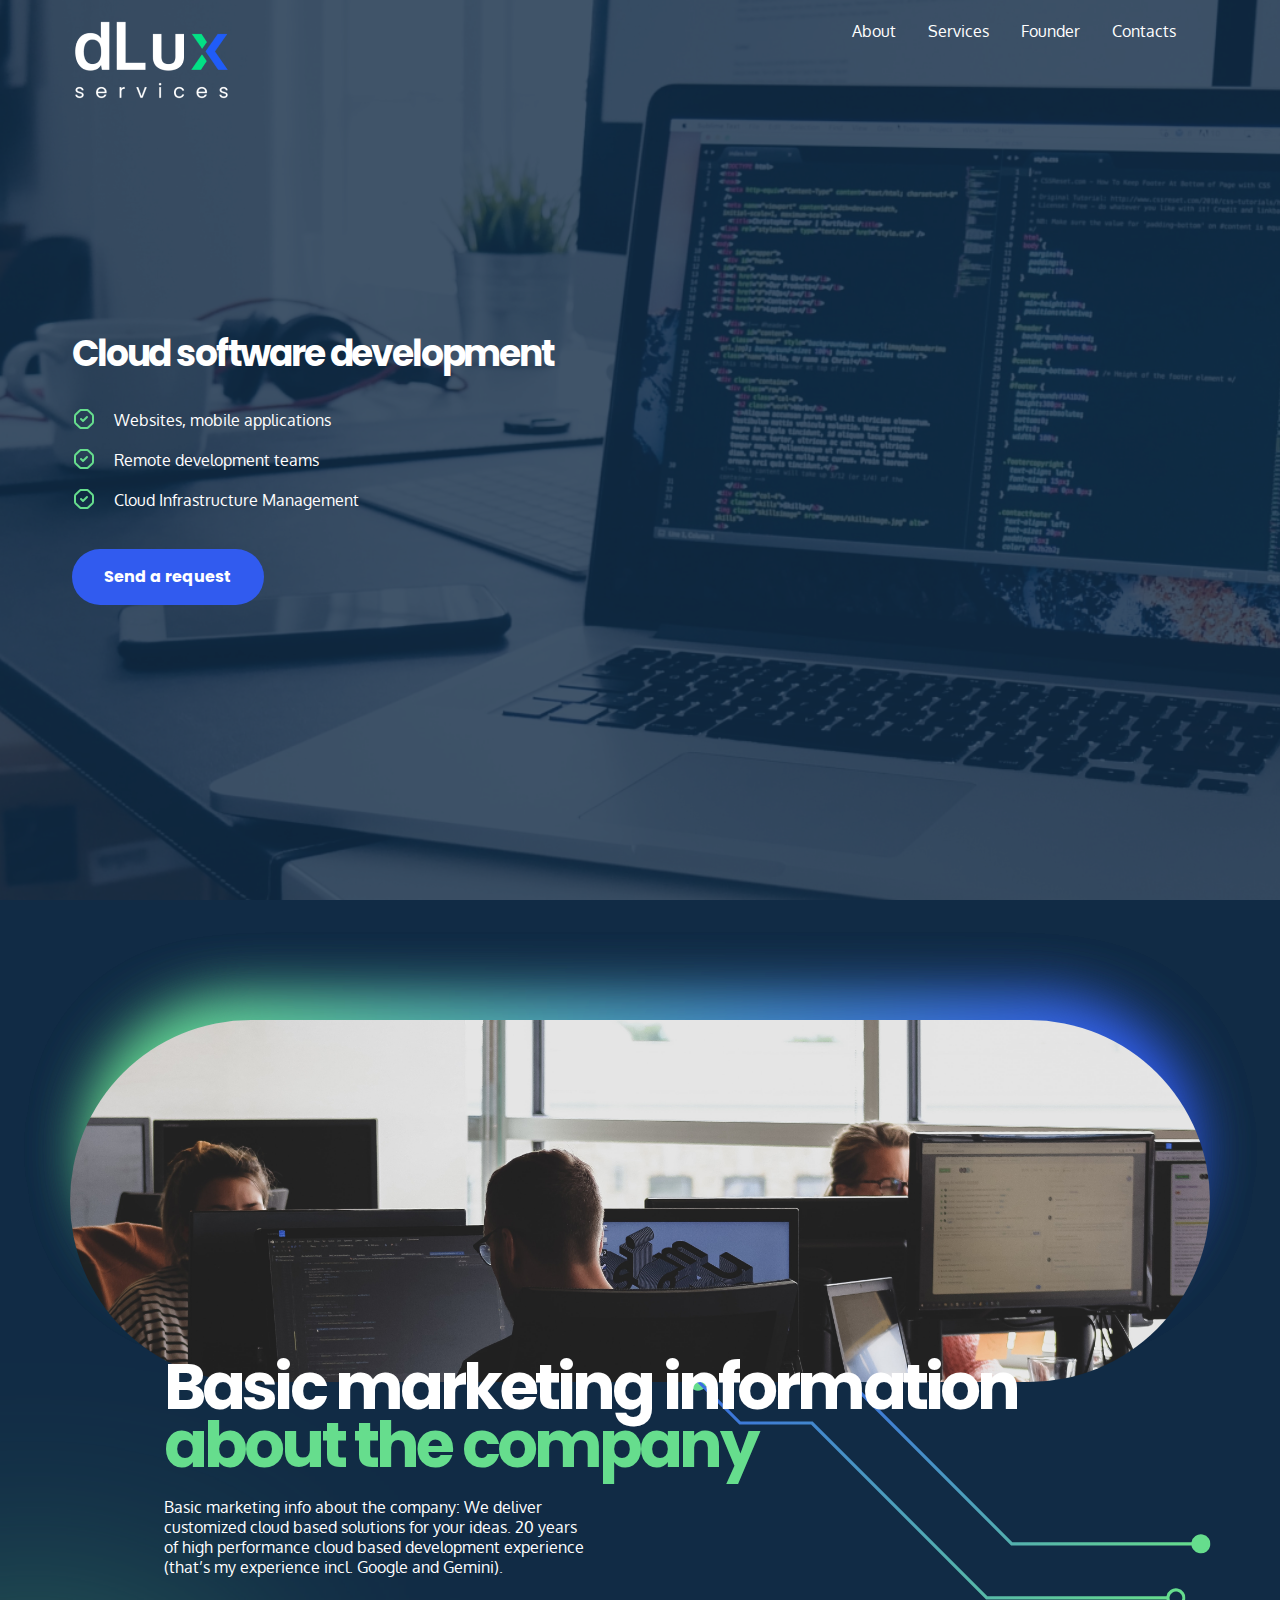
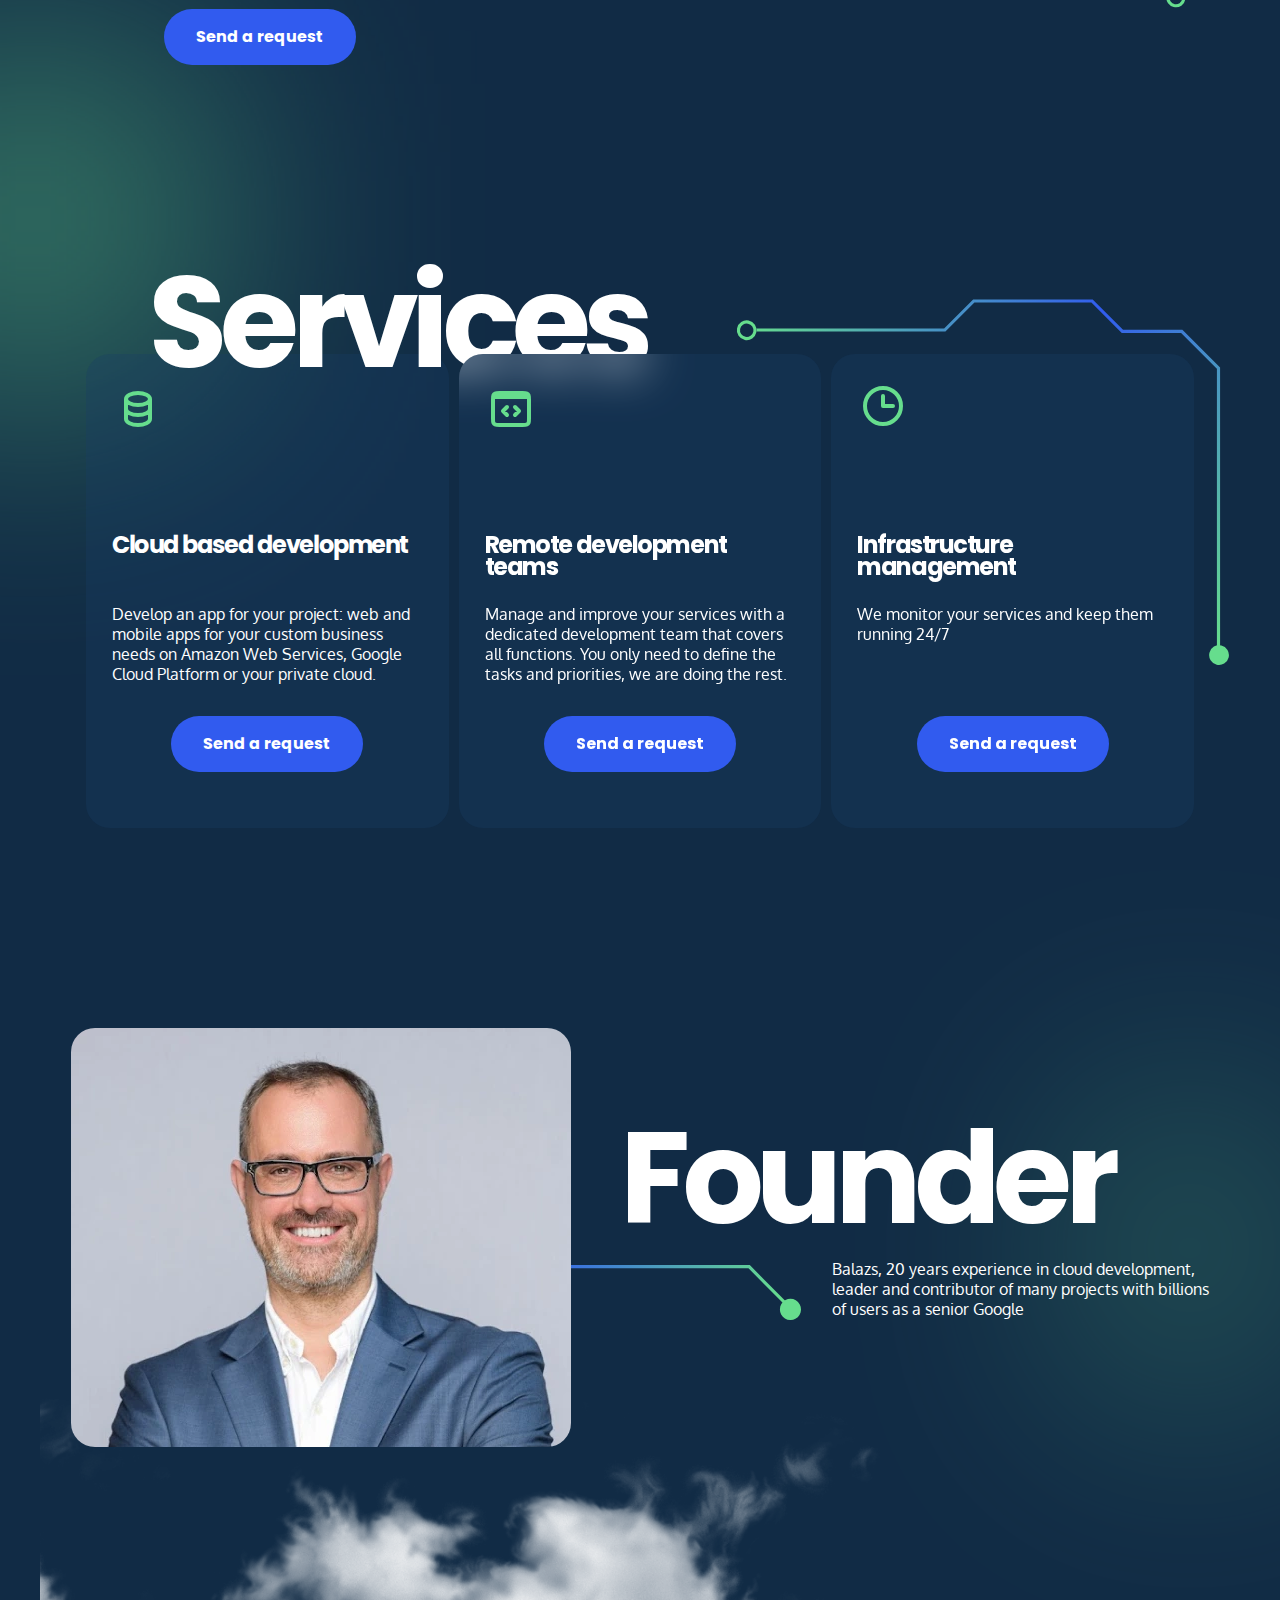
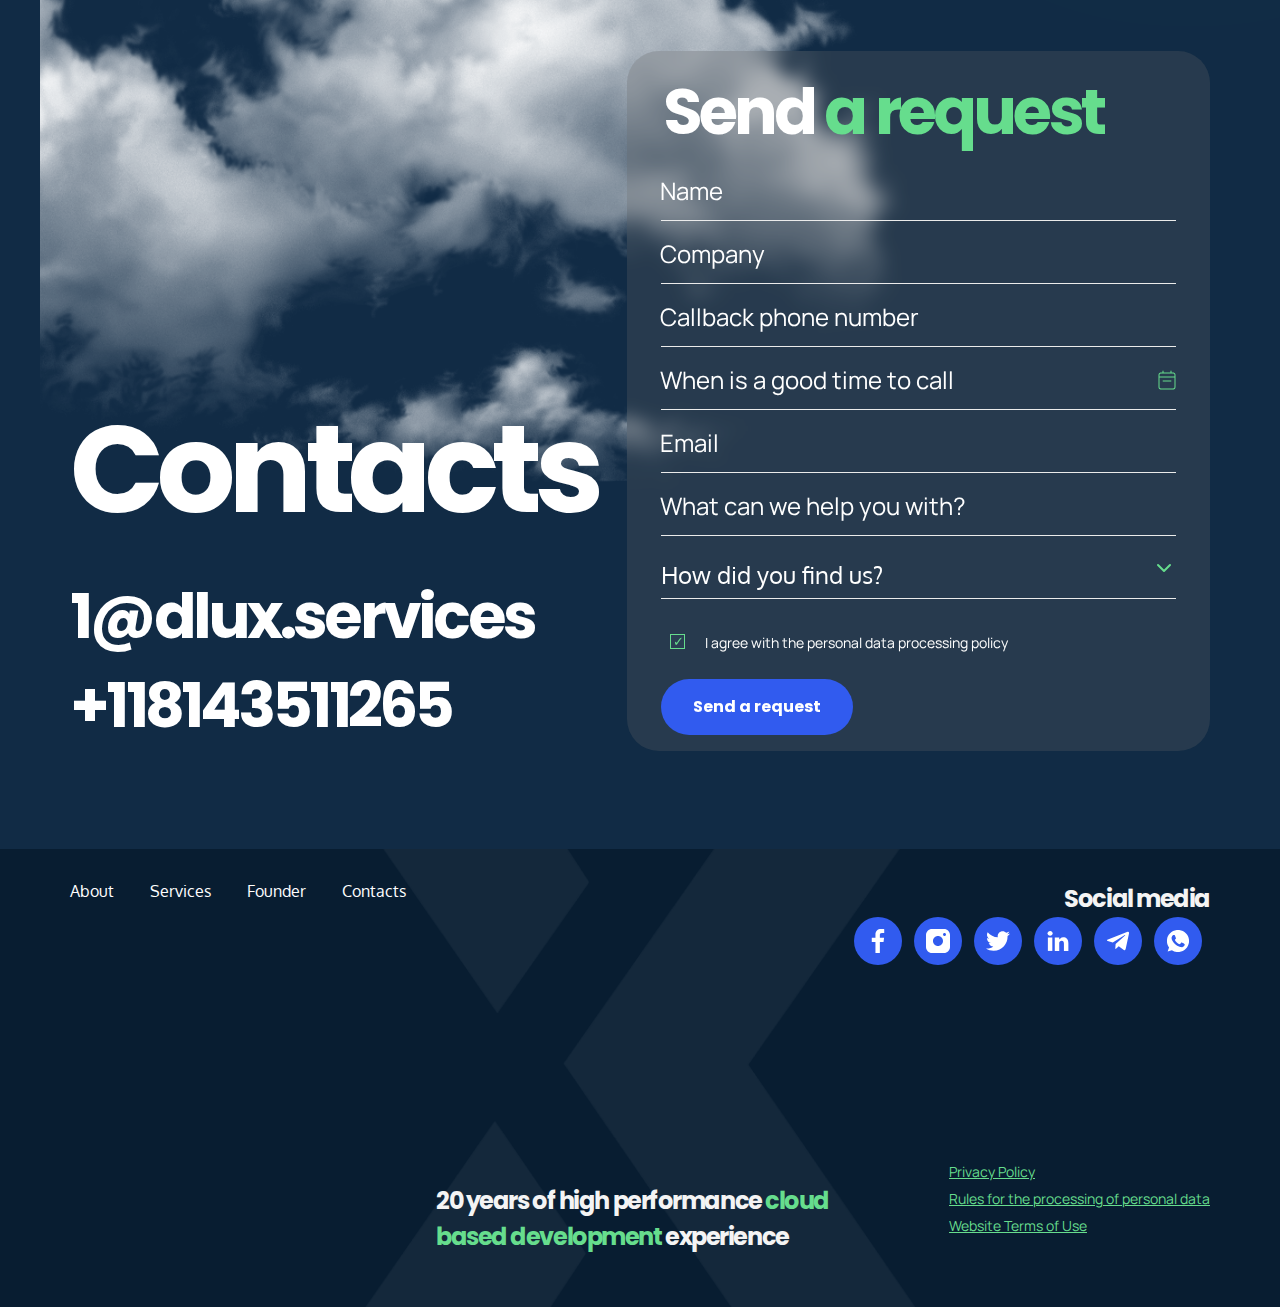
<file: index.html>
<!DOCTYPE HTML>
<html lang="en">
    <head>
        <meta charset="UTF-8">
        <meta name="viewport" content="width=device-width, initial-scale=1.0">
        <title>Dlux Home</title>
        <link rel="stylesheet" href="css/style.css">
        <link rel="icon" type="image/x-icon" href="favicon.ico"/>
        <!-- содержимое .header-top и footer совпадает (где применимо) на этой странице и на другой. 
            Я не оформяла это через сборку в PHP, так как из образца поняла, что это не требуется. 
            Но файл легко разбить.  -->
    </head>
    <body>
        <header id="main-header">
            <div class="wrapper header-wrapper">
                <section class="header-top">
                    <a class="logo-link" href="#about">
                        <picture>
                            <source media="(max-width: 899px)" 
                                srcset="img/logo_header_mobile1x.png 1x, img/logo_header_mobile2x.png 2x, img/logo_header_mobile1x.png 3x" 
                                width="114" height="75" 
                                />
                            <source media="(min-width: 900px)" 
                                srcset="img/logo_header_desktop1x.png 1x, img/logo_header_desktop2x.png 2x, img/logo_header_desktop3x.png 3x" 
                                width="159" height="104" 
                                />
                        
                            <img src="img/logo_header_desktop1x.png" 
                               alt="dLux Services" 
                                class="logo-img" 
                                />

                        </picture>
                    </a>
                        
                    <nav class="header-nav">
                        <a class="menu-logo-link mobile-only" id="toggle">
                            <img src="img/icon_menu.svg" alt="Menu" 
                                class="menu-logo-img mobile-only"
                                width="14" height="10" />
                            <!-- "icon_exit_menu.svg" replaces it through js --> 
                        </a>
                                        
                        <ul class="header-menu-list nobullet">
                                <li class="flyout-only menu-flyout-title accent-font">Menu</li>
                                <li class="menu-item"><a href="#about">About</a></li>
                                <li class="menu-item"><a href="#services">Services</a></li>
                                <li class="menu-item"><a href="#founder">Founder</a></li>
                                <li class="menu-item"><a href="#contacts">Contacts</a></li>
                                <li class="flyout-only menu-flyout-contact email accent-font"><a href="mailto:1@dlux.services">1@dlux.services</a></li>
                                <li class="flyout-only menu-flyout-contact phone accent-font"><a href="tel:+118143511265">+118143511265</a></li>
                        </ul>
                    </nav>
                </section>

                <section class="about">
                    <h1 class="title">Cloud software development</h1>
                    <ul class="nobullet">
                        <li>Websites, mobile applications</li>
                        <li>Remote development teams</li>
                        <li>Cloud Infrastructure Management</li>
                    </ul>
                    <a href="#request-form" class="request-button narrow">Send a request</a>

                </section>
            </div>
        </header>
        <main>
            <section class="marketing">
                <div class="wrapper">
                    <span class="marketing-image"></span>
                    <span class="decorative-line-marketing"></span>
                    <div class="marketing-text-container">
                        <h2 id="about">Basic marketing information <span class="accent-color">about the company</span></h2>
                        <p class="marketing-info">Basic marketing info about the company: We deliver customized cloud based solutions for your ideas. 20 years of high performance cloud based development experience (that’s my experience incl. Google and Gemini).</p>
                        <a href="#request-form" class="request-button narrow">Send a request</a>
                    </div>
                </div>
            </section>

            <section class="services">
                <div class="wrapper">
                    <h2 id="services">Services</h2>
                    <span class="decorative-line-services"></span>
                    <ul class="services-list nobullet">
                        <li>
                            <strong>Cloud based development</strong>
                            <p>Develop an app for your project: web and mobile apps for your custom business needs on Amazon Web Services, Google Cloud Platform or your private cloud.</p>
                            <a href="#request-form" class="request-button">Send a request</a>
                        </li>

                        <li>
                            <strong>Remote development teams</strong>
                            <p>Manage and improve your services with a dedicated development team that covers all functions. You only need to define the tasks and priorities, we are doing the rest.</p>
                            <a href="#request-form" class="request-button">Send a request</a>
                        </li>

                        <li>
                            <strong>Infrastructure management</strong>
                            <p>We monitor your services and keep them running 24/7</p>
                            <a href="#request-form" class="request-button">Send a request</a>
                        </li>
                    </ul>
                </div>    
            </section>



            <section class="founder">
                <div class="wrapper">
                    
                    <div class="green-blur"></div>
                    <h2 id="founder">Founder</h2>
                    <span class="decorative-line-founder"></span>
                    <p>Balazs, 20 years experience in cloud development, leader and contributor of many projects with billions of users as a senior Google</p>
                    <div class="clouds-wrapper">
                        <div class="clouds"></div>
                    </div>
                    <div class="img-wrapper">
                        <picture>
                            <source media="(max-width: 899px)" 
                                type="image/webp"
                                srcset="img/founder_mobile1x.webp 1x, img/founder_mobile2x.webp 2x, img/founder_mobile3x.webp 3x" 
                                width="288" height="180" 
                                />
                            <source media="(min-width: 900px)" 
                                type="image/webp"
                                srcset="img/founder_desktop1x.webp 1x, img/founder_desktop2x.webp 2x, img/founder_desktop3x.webp 3x" 
                                width="500" height="419" 
                                />
                            <source media="(max-width: 899px)" 
                                type="image/jpeg"
                                srcset="img/founder_mobile1x.jpg 1x, img/founder_mobile2x.jpg 2x, img/founder_mobile3x.jpg 3x" 
                                width="288" height="180" 
                                />
                            <source media="(min-width: 900px)" 
                                type="image/jpeg"
                                srcset="img/founder_desktop1x.jpg 1x, img/founder_desktop2x.jpg 2x, img/founder_desktop3x.jpg 3x" 
                                width="500" height="419" 
                                />
                                    
                            <img src="img/founder_desktop1x.jpg" 
                                alt="Balazs" 
                                loading="lazy" />
                        </picture>
                    </div>                
                </div>
            </section>


            <section class="contacts">
                <div class="wrapper">
                    <div class="contact-info-wrapper" id="contacts">
                        <h2 class="desktop-only">Contacts</h2>
                        <a href="mailto:1@dlux.services" class="accent-font notextdecoration">1@dlux.services</a>  
                        <a href="tel:+118143511265" class="accent-font notextdecoration">+118143511265</a>
                        
                    </div>
                    <form action="#" method="post" name="request-form" id="request-form" class="contacts-form">
                        <fieldset class="slim-font">
                            <legend>
                                Send <span class="accent-color">a request</span>                              
                            </legend>
                            <div class="floating-labels">
                                <input type="text" name="name-field" id="name-field" placeholder="Name" />
                                <label for="name-field">Name</label>
                                <input type="text" name="company-field" id="company-field" placeholder="Company" />
                                <label for="company-field">Company</label>
                                <input type="tel" name="phone-field" id="phone-field" placeholder="Callback phone number" />
                                <label for="phone-field">Callback phone number</label>
                                <input type="text" onfocus="(this.type='datetime-local')" onblur="(this.type='text')" name="datetime-field" id="datetime-field" placeholder="When is a good time to call" />
                                <!-- https://www.geeksforgeeks.org/how-to-set-placeholder-value-for-input-type-date-in-html-5/ -->
                                <label for="datetime-field">When is a good time to call</label>
                                <input type="email" name="email-field" id="email-field" placeholder="Email" required />
                                <label for="email-field">Email</label>
                                <input type="text" name="what-field" id="what-field" placeholder="What can we help you with?" />
                                <label for="what-field">What can we help you with?</label>
                                </div>
                            <select name="origin-field" id="origin-field" required >
                                <option value="" disabled selected>How did you find us?</option>
                                <option value="Friends">Friends</option>
                                <option value="Search">Search</option>
                                <option value="Social media">Social media</option>
                                <option value="Other">Other</option>
                            </select>
                            <label for="origin-field">How did you find us?</label>
                            <input type="checkbox" name="pers-data-field" id="pers-data-field" checked />
                            <label for="pers-data-field">I agree with the personal data processing policy</label>
                            <button class="request-button narrow" type="submit">Send a request</button>
                        </fieldset>
                    </form>
                </div> 
            </section>
        </main>
        <footer class="footer-nav">
            <div class="wrapper footer-wrapper">
                <div class="footer-top">
                    <ul class="footer-menu-list nobullet">
                        <li class="menu-item"><a href="#about">About</a></li>
                        <li class="menu-item"><a href="#services">Services</a></li>
                        <li class="menu-item"><a href="#founder">Founder</a></li>
                        <li class="menu-item"><a href="#contacts">Contacts</a></li>
                    </ul>

                    <div class="footer-social">
                        <strong class="social-media-title accent-font">Social media</strong>
                        <a href="#" class="button-social facebook-icon"></a>
                        <a href="#" class="button-social insta-icon"></a>
                        <a href="#" class="button-social twitter-icon"></a>
                        <a href="#" class="button-social linkedin-icon"></a>
                        <a href="#" class="button-social telegram-icon"></a>
                        <a href="#" class="button-social whatsapp-icon"></a>
                    </div>
                </div>

                <div class="footer-legal accent-color">
                    <a href="#" class="legal-link">Privacy Policy</a>
                    <a href="#" class="legal-link">Rules for the processing of personal data</a>
                    <a href="#" class="legal-link">Website Terms of Use</a>
                    <!-- в дизайне для мобильных только одна из этих строчек, а не все три. Думаю, что это ошибка и все три нужны. Но если я неправа, легко добавить visually-hidden -->
                </div>
                         
                <a class="logo-link" href="#about">
                
                    <picture>
                        <source media="(max-width: 899px)" 
                            srcset="img/logo_footer_mobile1x.png 1x, img/logo_footer_mobile2x.png 2x, img/logo_footer_mobile1x.png 3x" 
                            width="218" height="109" 
                            />
                        <source media="(min-width: 900px)" 
                            srcset="img/logo_footer_desktop1x.png 1x, img/logo_footer_desktop2x.png 2x, img/logo_footer_desktop3x.png 3x" 
                            width="249" height="125" 
                            />
                    
                        <img src="img/logo_footer_desktop1x.png" 
                            alt="dLux Services" 
                            class="logo-img" 
                            loading="lazy" 
                            />

                    </picture>
                </a>

                <div class="footer-slogan">
                    <b class="footer-slogan-text accent-font">20 years of high performance <span class="accent-color">cloud based development</span> experience</b>
                </div>
                <!--  <p class="copyright visually-hidden">&copy;2022 Created by Upline Studio</p>-->
            </div>
        </footer>
      <script src="js/script.js"></script>
    </body>
</html>
</file>
<file: css/style.css>
/* Общие стили и шрифты */

html {
  box-sizing: border-box;
  scroll-behavior: smooth;
  scroll-padding: 4rem;
}

*, *::before, *::after {
    box-sizing: inherit;
  }

img,
picture,
video {
  max-width: 100%;
  height: auto;
}

/* List of key colors for reference
@navy_bkgr: #112B45;
@white: #FFFFFF;
@blue: #315BEF;
@accent: #66DD8D;
@text_legal_main: #D4D4D4;
@text_2: #F4F4F4;
@footer-background: #081D31;
*/

/* oxygen-regular - latin */
@font-face {
    font-display: swap; 
    font-family: 'Oxygen';
    font-style: normal;
    font-weight: 400;
    src: url('../fonts/oxygen-v15-latin-regular.woff2') format('woff2'), /* Chrome 36+, Opera 23+, Firefox 39+ */
         url('../fonts/oxygen-v15-latin-regular.woff') format('woff'); /* Chrome 5+, Firefox 3.6+, IE 9+, Safari 5.1+ */
  }
/* oxygen-700 - latin */
  @font-face {
    font-display: swap; 
    font-family: 'Oxygen';
    font-style: normal;
    font-weight: 700;
    src: url('../fonts/oxygen-v15-latin-700.woff2') format('woff2'), /* Chrome 36+, Opera 23+, Firefox 39+ */
         url('../fonts/oxygen-v15-latin-700.woff') format('woff'); /* Chrome 5+, Firefox 3.6+, IE 9+, Safari 5.1+ */
  }

/* poppins-600 - latin */
@font-face {
    font-display: swap; 
    font-family: 'Poppins';
    font-style: normal;
    font-weight: 600;
    src: url('../fonts/poppins-v20-latin-600.woff2') format('woff2'), /* Chrome 36+, Opera 23+, Firefox 39+ */
         url('../fonts/poppins-v20-latin-600.woff') format('woff'); /* Chrome 5+, Firefox 3.6+, IE 9+, Safari 5.1+ */
  }
/* poppins-700 - latin */
  @font-face {
    font-display: swap; 
    font-family: 'Poppins';
    font-style: normal;
    font-weight: 700;
    src: url('../fonts/poppins-v20-latin-700.woff2') format('woff2'), /* Chrome 36+, Opera 23+, Firefox 39+ */
         url('../fonts/poppins-v20-latin-700.woff') format('woff'); /* Chrome 5+, Firefox 3.6+, IE 9+, Safari 5.1+ */
  }

  /* manrope-regular - latin */
@font-face {
    font-display: swap; 
    font-family: 'Manrope';
    font-style: normal;
    font-weight: 400;
    src: url('../fonts/manrope-v13-latin-regular.woff2') format('woff2'), /* Chrome 36+, Opera 23+, Firefox 39+ */
         url('../fonts/manrope-v13-latin-regular.woff') format('woff'); /* Chrome 5+, Firefox 3.6+, IE 9+, Safari 5.1+ */
  }
  
body {
    background-color: #112B45;
    font-family: Oxygen, Tahoma, sans-serif;
    font-style: normal;
    font-weight: 400;
    font-size: 1rem;
    line-height: 1.25;
    color: #FFFFFF;
    margin: 0 auto;
}

.wrapper {
  margin: 0 auto;
  max-width: 1200px;
}

.nobullet {
  list-style: none;
  margin: 0;
  padding: 0;
}

.notextdecoration {
  text-decoration: none;
  font: inherit;
  color: inherit;
}

.visually-hidden {
  display: none;
}

.accent-color {
  color: #66DD8D;
}

h1, h2, strong, legend, .accent-font, .request-button {
  font-family: 'Poppins', Verdana, sans-serif;
  font-style: normal;
  font-weight: 600;
  letter-spacing: -0.06em;
  }

.slim-font, .legal-link, label, option, select {
  font-family: 'Manrope', Arial, sans-serif;
  font-style: normal;
  font-weight: 400;
}

/* header styles */

header {
  background-image: url("../img/mask_bg_about_mobile.png"), url("../img/bkgr_about_mobile.jpg");
  background-size: cover, cover; 
  background-color: rgba(17, 43, 69, 0.8);
  background-position: center, center;
  background-repeat: no-repeat, no-repeat;
  transition-duration: 5ms;  
}

.header-wrapper {
  padding: 0 1rem;
}

.header-wrapper:not(.no-background) {
  min-height: 100vh;
}

.no-background {
  background-image: none;
  min-height: auto;
}

.header-top {
  display: flex;
  flex-wrap: wrap;
  align-items: flex-start;
  justify-content: space-between;
  position: relative;
}

header .logo-img {
  margin-top: 8px;
  /* в моб.дизайне для юр.страницы этого маржина нет, а на всех остальных страницах есть. Считаю ошибкой дизайна*/
}

/* меню в header скрыто для мобильных */ 
.header-menu-list, .flyout-only {
    display: none;  
}

/* в мобильном только символ, который по нажатию раскрывается в меню */
header .menu-logo-img {
  margin-top: 40px;
  margin-right: 4px;
  /* в моб.дизайне размеры этого маржина разные на разных стр-цах.*/
}

header a {
      text-decoration: none;
      font: inherit;
      color: inherit;
    }

.header-menu-list .menu-item a:hover, 
.header-menu-list .menu-item a:active, 
.header-menu-list .menu-item a:focus {
  color: #66DD8D;
}

.menu-logo-link {
  display: inline-block;
  padding: 12px; /*increase tap target size*/
}

/* fly-out menu */

header.active .menu-logo-img {
  margin-top: 16px;
  margin-left: 8px;
}

header.active {
  background-blend-mode: darken, darken;
  min-height: 568px;
}

header.active .header-nav {
  display: flex;
  flex-wrap: wrap;
  align-items: flex-start;
  justify-content: space-between;
  position: absolute;
  top: 0;
  right: 0;
  z-index: 1;
  width: 100%;
  height: 100vh;
  backdrop-filter: brightness(30%) contrast(75%) grayscale(50%);
}

header.active .header-menu-list {
  display: flex;
  flex-wrap: wrap;
  align-items: center;
  background: #112B45;
  width: calc(100% - 50px);
  min-height: 568px; /*лучше поставить min-height: 90vh, но тогда надо перекодировать flex*/
  border-bottom: solid 1px rgba(34, 34, 34, 0.7);
}

header.active .flyout-only{
  display: block;
}

header.active .header-menu-list li{
  width: 100%;
  text-align: left;
  padding-top: 15px; 
  padding-bottom: 15px;
  padding-left: 22px;
  height: 53px;
}

header.active .header-menu-list .menu-item:not(:first-child) {
 border-top: solid 1px rgba(255, 255, 255, 0.17);
}

header.active ul .menu-flyout-title {
  background: #315BEF;
  font-size: 1rem;
  line-height: 0.94;
  text-align: center;
}

header.active ul .menu-flyout-contact {
  font-size: 1rem;
  line-height: 1.5;
}

header.active .menu-flyout-contact.email {
  min-height: 250px; 
  display: flex;
  align-items: flex-end;
  padding-bottom: 0;
}

header.active .menu-flyout-contact.phone {
  align-self: flex-end;
}

/* header для десктопов */ 

@media screen and (min-width: 900px) {
  
  header {
    background-image: url("../img/mask_bg_about_mobile.png"), url("../img/bkgr_about_desktop.jpg");
  }

  .header-wrapper {
    padding: 0 2rem;
  }
  
  .header-menu-list {
    display: inline-flex;
    flex-wrap: wrap;
    margin-top: 21px;
    }
        
  header .mobile-only, .flyout-only {
      display: none;    
    } 

  header .menu-item:not(:last-child) {
      margin-right: 32px;
    }
   
  h1, h2, strong, legend, .accent-font, .request-button {
    font-weight: 700;
    }  
  }

/* end of header */  

/* About section start */

.about h1 {
  padding-top: calc(48vh - 83px); /*в начале каждого раздела отступ указан снизу вверх*/
  font-size: 2rem;
  line-height: 0.9;
  margin-bottom: 18px;
}

.about li {
  margin-bottom: 12px;
}

.about li:last-child {
  margin-bottom: 26px;
}

.about li::before {
  content: url(../img/Icon_Octagon_Check-min.svg);
  padding-right: 18px;
  display: inline-block;
  vertical-align: middle;
  /*учили задавать через background-image: url(../img/Icon_Octagon_Check-min.svg) + позиционирование, но вроде бы это больше кода*/
}

.request-button {
  display: flex;
  font-size: 1rem;
  text-decoration: none;
  line-height: 1.5;
  font-weight: 700;
  padding: 16px 32px;
  justify-content: center;
  align-items: center;
  background: #315BEF;
  border-radius: 36px;
  color: #FFFFFF;
  letter-spacing: 0;
  margin: 0 auto;
}

.request-button:hover, 
.request-button:focus,
.request-button:active {
  background: linear-gradient(267.74deg, #315BEF 3.51%, #66DD8D 98.41%);
  transition: all .3s;
}

.request-button:active {
  outline: 2px solid #66DD8D;
  color: #112B45;
}

@media screen and (min-width: 900px) {
  .about h1 {
    padding-top: calc((100vh - 254px) / 2 - 112px);
    font-size: 2.25rem;
    line-height: 1.5;
    margin: 0;
    margin-bottom: 26px;
  }

  .about li:last-child {
    margin-bottom: 34px;
  }
  
  .request-button {
    display: inline-flex;
    padding: 16px 32px;
  }

  .request-button.narrow {
    width: fit-content;
  }
}

/* end of About section */

/* Marketing section start */

.marketing {
  margin-top: 64px;
}

.marketing .wrapper {
  position: relative;
}

.marketing-image {
  display: block;
  background: url('../img/bkgr_marketing.jpg') #112B45 no-repeat center; 
  background-size: cover;
  min-height: 160px;
  border-radius: 300px;
  position: relative;
  margin: 0 16px;
  margin-bottom: 24px;
}
  
.marketing-image::before, .marketing-image::after {
  content: "";
  display: block;
  background: linear-gradient(267.74deg, #315BEF 3.51%, #66DD8D 98.41%);
  background-size: cover;
  filter: blur(16px);
  border-radius: 220px;
  width: 95%;
  min-height: 128px;
  position: absolute;
  top: -8px;
  left: 2.5%;
  z-index: -1;
}

.decorative-line-marketing {
  content: url(../img/decorative_1about_mobile.svg);
  position: absolute;
  top: -40px;
  right: 0px;
}
  
.marketing-text-container {
  margin: 0 16px;
}

.marketing h2 {
  font-size: 2rem;
  line-height: 0.9;
  margin-bottom: 16px;
  max-width: 22ch;
}

.marketing-info {
  position: relative;
  margin-bottom: 24px;
}

@media screen and (min-width: 900px) {
  
  .marketing {
    margin-top: 120px;
  }
    
  .decorative-line-marketing {
      content: url(../img/decorative_1about_desktop.svg);
      top: 297px;
      right: 29px;
      z-index: -6;
  }

  .marketing-image {
    min-height: 362px;
    border-radius: 220px;
    margin: 0 30px;
    margin-bottom: -24px;
    position: relative;
  }
    
    /* animation starts. Only CSS Houdini - supported browsers */ 
  
    @property --angle-rotate {
      syntax: "<angle>";
      initial-value: 268deg;
      inherits: false;
    }

    @keyframes spin {
      from {
        --angle-rotate: 0deg;
      }
      to {
        --angle-rotate: 360deg;
      }
    }

    .marketing-image::before, .marketing-image::after  {

      min-height: 281px;
      top: -11px;
      background: linear-gradient(var(--angle-rotate), #315BEF 3.51%, #66DD8D 98.41%);
      animation: spin 2s linear infinite;
      filter: blur(32px);
    }
    
    .request-button:hover, 
    .request-button:focus,
    .request-button:active {
          background: linear-gradient(var(--angle-rotate), #315BEF 3.51%, #66DD8D 98.41%);
          animation: spin 2.5s linear infinite;
          transition: all .3s;
      }

    /* animation ends */ 

  .marketing-text-container {
    margin-left: 124px;
    margin-right: auto;
  }
        
  .marketing h2 {
    margin-bottom: 24px;
    margin-top: 0px;
    z-index: 3;
    font-size: 4rem;
    position: relative;
  }
      
  .marketing-info {
    margin-bottom: 32px;
    max-width: min(35vw, 423px);
    display: block;
    }
     
 
}

/* end of Marketing section */

/* Services section start */

.services .wrapper {
  position: relative;
  padding: 0 16px;
}

.services h2 {
  font-size: 48px;
  line-height: 0.9;
  margin-top: 58px;
  margin-bottom: 16px;
  position: relative;
}

.services h2::before {
  content: "";
  width: 136px;
  height: 136px;
  background: #66DD8D;
  opacity: 0.4;
  filter: blur(50px);
  position: absolute;
  top: -130px;
  left: -68px;
  z-index: -3; 
}

.decorative-line-services {
  content: url(../img/decorative_2services_mobile.svg);
  position: absolute;
  top: 13px;
  right: 8px;
  z-index: -1; 
}

.services ul {
  display: grid;
  gap: 24px;
}

.services li {
  width: 100%;
  background: rgba(25, 63, 102, 0.32);
  backdrop-filter: blur(16px);
  border-radius: 24px;
  padding: 16px;
}

.services li strong {
  font-size: 24px;
  line-height: 0.92;
  margin-bottom: 16px;
}

strong {
  display: block;
}

.services li strong::before {
  padding-top: 8px;
  margin-bottom: 80px;
  display: block;
}

.services li:nth-child(1) strong::before {
  content: url(../img/services1_data.svg);
  padding-left: 12px;
  width: 24px;
  height: 32px;
}

.services li:nth-child(2) strong::before {
  content: url(../img/services2_window.svg);
  padding-left: 6px;
  width: 36px;
  height: 32px;
}

.services li:nth-child(3) strong::before {
  content: url(../img/services3_clock.svg);
  padding-left: 6px;
  padding-top: 6px;
  width: 32px;
  height: 32px;

}

.services li p {
  margin-top: 0;
  margin-bottom: 32px;
}

@media screen and (min-width: 900px) {
   
  h2 {
    /*this is h2 for services, founder and contacts*/
    line-height: 0.9;
  }

  .services h2 {
    line-height: 0.9;
    margin-top: 200px;
    margin-bottom: -26px;
    margin-left: 93px;
    font-size: min(128px, calc(108px + 20 * (48vw - 420px) / 140));
    /*
      calc(108px + (128-108) * (48vw - 420px) / (560 - 420));
      108px: min font size at body width 900
      128px: max font size at body width 1200 
      420px: min text box size
      560px: max text box size
      Formula from: https://www.smashingmagazine.com/2016/05/fluid-typography/ */

  }

  .services h2::before {
    width: 288px;
    height: 288px;
    opacity: 0.7;
    filter: blur(150px);
    top: -190px;
    left: -260px;    
  }

  .decorative-line-services {
    content: url(../img/decorative_2services_desktop.svg);
    top: 34px;
  }
  .services ul {
   grid-template-columns: 1fr 1fr 1fr;
   /*в дизайне средняя колонка на 28px шире других, 
   а паддинги в 3-й колонке меньше, чем в первых двух. 
   Эти различия больше похожи на баг, чем на фичу, 
   поэтому делаю колонки и отступы равными*/
   gap: 10px;  
   margin: 0 30px;
  }

  .services li {
    display: grid;
    grid-template-rows: 224px max-content;
    backdrop-filter: blur(24px);
    padding: 26px;
  }

  .services li:first-child {
    backdrop-filter: none;
  }

  .services li strong {
    margin-bottom: 24px;
  }
  
  .services li strong::before {
  padding-top: 11px;
  margin-bottom: 122px;  
  }

  .services .request-button {
    margin-bottom: 30px;
    align-self: end;
  }
}

/* end of Services section */


/* Founder section start */

.founder .wrapper {
  display: flex;
  position: relative;
  flex-direction: column;
  padding: 0 16px;
}

.green-blur {
  display: block;
  width: max(68px, calc(68px + 68 * (100vw - 1200px) / 300));
  max-width: 136px;
  
  width: 84px;
  height: 136px;
  background: #66DD8D;
  opacity: 0.4;
  filter: blur(50px);
  position: absolute;
  top: 116px;
  right: 0px;
  z-index: -3; 
  border-top-left-radius: 50%;
  border-bottom-left-radius: 50%;
}

.founder h2 {
  font-size: 3rem;
  line-height: 0.9;
  margin-top: 58px;
  margin-bottom: 8px;
  position: relative;
}

.founder p {
  margin-bottom: 24px;
  width: 90%;
}

.clouds-wrapper {
  overflow-x: hidden;
  width: min(100vw, 1200px);
  position: absolute;
  height: 950px;
  margin: 0 auto;
  left: 0;
}

.clouds {
  background: url('../img/bkgr_contacts_white-clouds.png') no-repeat center;
  display: block;
  position: absolute;
  background-size: cover;
  width: 1021px;
  height: 539px;
  left: -300px;
  top: 300px;
  overflow-x: hidden;
  opacity: 0.7;
  transform: rotate(21.85deg);
}

.img-wrapper {
  margin: 0 auto;
  position: relative;
  z-index: 2;
  text-align: center;
}

.founder img {
  max-width: 100%;
  height: auto;
  border-radius: 24px;
  position: relative;
  z-index: 2;
}

@media screen and (min-width: 900px) {

  .founder .wrapper {
    flex-direction: row;
    padding: 0 30px;
  }
  
  .green-blur {
    width: max(180px, calc(70px + 250 * (100vw - 1200px) / 400));
    max-width: 320px;
    height: 320px;
    filter: blur(130px);
    position: absolute;
    top: 260px;
    right: clamp(-250px, calc(0px - 250 * (100vw - 1200px) / 500), 0px);
    border-radius: 50%;    
  } 

  .founder h2 {
    margin-top: 293px;
    margin-bottom: 21px;
    margin-left: 48px;
    order: 2;
    font-size: min(128px, calc(108px + 20 * (48vw - 420px) / 140));
  }

  .decorative-line-founder {
    content: url(../img/decorative_3founder_desktop.svg);
    position: absolute;
    top: calc(293px + 23%);
    left: min(calc(290px + (470 - 290) * (100vw - 900px) / (1200 - 900)), 470px);
  }

  .founder p {
    order: 3;
    margin-left: -280px;
    margin-top: 431px;
  }

  .clouds-wrapper {
    height: 1400px;
  }

    .clouds {
    width: 1351px;
    height: 713px;
    left: -444px;
    top: 545px;
    transform: none;
    opacity: 1;
  }

  .img-wrapper {
    min-width: 44%;
    margin-top: 200px;
    order: 1;
  }

  .founder img {
    width: auto;
    height: auto;

  }

}

/* end of Founder section */

/* Contacts section start */

.contacts .wrapper {
  padding: 0 16px;
}

.contact-info-wrapper {
  position: relative;
}

.contacts h2 {
  margin-top: 101px;
  font-size: 0;
}

.contacts a {
  font-size: 24px;
  line-height: 0.92;
  text-align: center;
  padding-bottom: 13px;
  display: block;
}

.contacts a:last-child {
  padding-bottom: 24px;
}

/* form start */ 

.contacts form {
  background: rgba(134, 134, 134, 0.22);
  backdrop-filter: blur(8px);
  /* Note: backdrop-filter has minimal browser support */
  border-radius: 24px;
  /* margin: 0 auto; */
  margin-bottom: 33px;

}

.contacts fieldset {
  padding: 16px;
  line-height: 0; /*this was needed to manually style the line-heights so they don't go out of place*/
  font-size: 1rem; /*the font for all form fields*/
  border: none;
  accent-color: #66DD8D;
 }

.contacts form legend {
  font-size: 2rem;
  line-height: 0.9;
  padding-top: 16px;
}

.contacts input, 
 .contacts select,
 .contacts option {
  width: 100%;
  background: transparent;
  border: none;
  border-bottom: solid 1px #EBEBEB;
  line-height: 22px; /*px value is to match translateY below*/
  padding-top: 16px;
  padding-bottom: 4px;
}

.floating-labels label {
  display: inline-block;
  transform: translate(-1px, -22px); /*translateY = line-height per design*/
  /*floating labels ideas: https://codepen.io/team/css-tricks/pen/XVBLRM; https://dev.to/felix/floating-input-placeholders-with-html-css-ej4 */
  transition: all 0.2s ease-out;
}

.floating-labels input::placeholder {
  opacity: 0; /*hiding it to avoid visual overload*/
}

.floating-labels input:focus + label,
.floating-labels input:not(:placeholder-shown) + label {
  transform: translate(0, -38px);
  transition: all 0.2s ease-out;
  font-size: 0.8rem;
}

.floating-labels input:hover + label {
  opacity: 0.7;
}

input[type="text"],
input[type="email"],
input[type="tel"],
input[type="datetime-local"],
select {
  color: #66DD8D; 
  font-size: 16px;
  font-family: 'Manrope', Arial, sans-serif;
}

input[type="text"]:focus,
input[type="email"]:focus,
input[type="tel"]:focus,
input[type="datetime-local"]:focus,
select:focus {
  border: 2px solid white;
  outline: #66DD8D 2px solid;
  transition: all .3s;
}

input[type="text"]:focus-visible,
input[type="email"]:focus-visible,
input[type="tel"]:focus-visible,
input[type="datetime-local"]:focus-visible,
select:focus-visible {
  border: 2px solid white;
  outline: #66DD8D 1px solid;
  transition: all .3s;
}

label[for="datetime-field"] {
  position: relative;
  width: calc(100% - 20px);
}

label[for="datetime-field"]::after {
  content: url('../img/Icon_Calendar.svg');
  display: inline-block;
  position: absolute;
  pointer-events: none;
  top: -11px;
  left: 100%;
} 

.floating-labels input:focus + label[for="datetime-field"]::after,
.floating-labels input:not(:placeholder-shown) + label[for="datetime-field"]::after {
  transform: scale(0);
}

input[name="datetime-field"]::-webkit-calendar-picker-indicator {
  filter: invert(1); /*не считаю необходимым подменять работающую в бразузере систему, лучше буду использовать его иконку, перекрасив её*/
  }

/* "Select" was styled based on https://www.w3docs.com/snippets/css/how-to-create-a-placeholder-for-an-html5-select-box-by-using-only-html-and-css.html 
    and https://web.dev/learn/forms/styling-form-controls/*/

.contacts select {
  appearance: none;
  background-color: inherit;
  background-image: url(../img/Icon_Caret_Down_SM.svg);
  background-repeat: no-repeat;
  background-position: right -12px top 50%, 0 0;
  background-size: 48px auto;
}

.contacts select:required:invalid {
  font-size: 16px;
  color: #FFFFFF;
  line-height: 22px; /*line height within the form is fixed*/
}

.contacts option {
  background: #2a3f53;
  border-top: 1px solid white;
  border-bottom: 1px solid white;
}

.contacts option:hover, .contacts option:focus  {
  background-color: #ffffff;
}

.contacts option:active, 
.contacts option:visited, 
.contacts option:target,
.contacts option:focus-within,
.contacts option:focus-visible,
.contacts option:checked,
.contacts option::selection
  {
  background-color: #315BEF;
}

.contacts option[value=""][disabled] {
  display: none;
}

label[for="origin-field"] {
  font-size: 0;
} 

.contacts label[for="pers-data-field"] {
  font-size: 14px;
  line-height: 1.3;
  padding-left: 12px;
} 

.contacts form input[type="checkbox"] {
  display: inline-block;
  margin-top: 27px;
  width: auto;
  position: relative;
}

.contacts form input[type="checkbox"]:not(:checked) {
  box-shadow: inset 0px 0 0px 2px #66DD8D;
}

.contacts form input[type="checkbox"]:checked {
  color: #66DD8D;
  box-shadow: inset 0px 0 0px 8px #2a3f53, 0px 0 0px 1px #66DD8D;
  /*чтобы не обнулять все автоматические браузерные стили, накладываю зелёную галочку поверх*/
}

.contacts form input[type="checkbox"]:checked::before {
  content: "\2713";
  position: absolute;
  top: -4px;
  left: 2px;
}

.contacts form .request-button {
  margin-top: 16px;
  padding-right: calc(50vw - 10ch);
  padding-left: calc(50vw - 10ch);
  border: none;
}

@media screen and (min-width: 900px) {

  .contacts .wrapper {
    display: grid;
    grid-template-columns: 0.8fr 1fr;
    gap: min(30px, calc(9px + 21 * (100vw - 890px) / 310 )); /*min(9px + (30-9) * (100vw - 890px) / 1200 - 890)*/
    padding: 0 30px;
   }
 
  .contact-info-wrapper, .contacts-form {
    margin-top: 200px;
  }

  .contacts h2 {
    margin-top: 362px;
    margin-bottom: 64px;
    font-size: min(128px, calc(81px + 47 * (42vw - 360px) / 195));
    /*
      calc(81px + (128-81) * (42vw - 360px) / (555 - 360));
      81px: min font size at body width 900, column w 360
      128px: max font size at body width 1200, column w 555 
      360px: min text box size
      555px: max text box size
      Formula from: https://www.smashingmagazine.com/2016/05/fluid-typography/ */

  }

  .contacts a {
    font-size: min(64px, calc(40px + 24 * (42vw - 360px) / 195));
    /*calc(40px + (64-40) * (42vw - 360px) / (555 - 360));*/
    line-height: 0.92;
    text-align: left;
    padding-bottom: 32px;
  }

  .contacts form {
    background: rgba(104, 104, 104, 0.26);
    border-radius: 32px;
    margin-bottom: 98px;

  }
  
  .contacts fieldset {
    padding-left: 32px;
    padding-right: 32px;
    line-height: 0;
    font-family: 'Oxygen', Tahoma, sans-serif;
    font-style: normal;
    font-weight: 400;
    font-size: 24px;
  }
  
  .contacts form legend {
    font-size: 64px;
    font-size: min(64px, calc(48px + 16 * (50vw - 450px) / 150));
    /*calc (48px + (64-48) * (50vw - 450px) / (600 - 450))*/
    line-height: 0.92;
    padding-top: 32px;
  }
 
  .contacts input, 
  .contacts select,
  .contacts option {
    padding-top: 24px;
    padding-bottom: 8px;
    line-height: 30px; /*px value to match translateY below*/
  }

  .floating-labels label {
    transform: translate(-1px, -30px); /*translateY = line-height*/
  }

  .floating-labels input:focus + label,
  .floating-labels input:not(:placeholder-shown) + label {
    transform: translate(0, -55px);
    font-size: 0.8rem;
  }

  input[type="text"],
  input[type="email"],
  input[type="tel"],
  input[type="datetime-local"],
  select {
    font-size: 24px;
    font-family: 'Oxygen', Tahoma, sans-serif;
  }

  .contacts select:required:invalid {
    font-size: 24px;
    line-height: 30px; /*px value to match translateY*/
  }

  label[for="origin-field"]::after {
    top: -90px;
    left: 0px;
    background-color: #283b4e;
  }  

  .contacts form input[type="checkbox"] {
    margin-top: 36px;
  }
  
  .contacts form input[type="checkbox"]:checked::before {
    top: -8px;
  } 
  .contacts form .request-button {
    margin-top: 27px;
    padding-right: inherit;
    padding-left: inherit;
    display: block;
    margin-right: auto;
    margin-left: 0;
  }
}

/* end of Contacts section */

/* pers-data-processing section start */

.pers-data-processing  {
  display: block;
  color: #D4D4D4;
  margin-top: 32px; /*тут маржин снизу вверх, потому что на главной странице маржин другой, там тоже снизу вверх*/
  margin-bottom: 64px;
  max-width: 895px;
  /*В дизайне ширина абзацев варьируется, вероятно, чтобы создать визуально красивую форму страницы. 
    Я не стала pixel-perfect это повторять: 
    как только сгенерится новая легальная страница, вся красивая верстка поедет. */
}

.pers-data-processing  h1 {
  font-size: 24px;
  line-height: 0.9;
  color: #FFFFFF;
  margin-bottom: 24px;
}

.pers-data-processing  h3 {
  /*Использую h3 для этой секции, чтобы h2 стилизовать иначе для главной*/
  font-weight: 700;
  font-size: 24px;
  line-height: 1.25;
  margin-bottom: 24px;
}

.pers-data-processing p {
  margin-bottom: 16px;
}

.pers-data-processing ul {
  margin-bottom: 24px;
  margin-left: 24px;
}

.pers-data-processing li {
  margin-bottom: 8px;
}

.pers-data-processing a {
  color: inherit;
}

/* end of Pers Data Processing */

/* footer start */

footer {
  background: url("../img/symbol_white2_footer_mobile.png")  #081D31 no-repeat center;
  background-size: contain; 
  margin: 0 auto;
}

.footer-wrapper {
  display: flex;
  flex-wrap: wrap;
  justify-content: space-between;
  padding: 0 16px;
}

.footer-top {
  display: flex;
  flex-wrap: wrap;
  justify-content: space-between;
  width: 100%;
  margin-top: 16px;
  margin-bottom: 52px;
}

.footer-top a {
  text-decoration: none;
  font: inherit;
  color: inherit;
}

.footer-menu-list .menu-item {
  margin-bottom: 8px;
}

.footer-menu-list .menu-item a:hover, 
.footer-menu-list .menu-item a:active, 
.footer-menu-list .menu-item a:focus {
color: #66DD8D;
}

.footer-social {
  max-width: 40%;
}

.social-media-title {
  font-size: 16px;
  line-height: 1.5;
  color: #F4F4F4;
}

.button-social {
  display: inline-block;
  width: 24px;
  height: 24px;
  border-radius: 50%;
  margin-right: 8px;
  margin-bottom: 8px;
  background: #315BEF no-repeat center;
}

.facebook-icon {
  background-image: url('../img/icon_facebook.svg');
  background-size: 12px 12px;  /*почему-то только из этого правила браузер этот размер считывает*/
}

.insta-icon {
  background-image: url('../img/icon_instagram.svg');
  background-size: 12px 12px;  
}

.twitter-icon {
  background-image: url('../img/icon_twitter.svg');
  background-size: 12px 12px;  }

.linkedin-icon {
  background-image: url('../img/icon_linkedin.svg');
  background-size: 12px 12px;  
}

.telegram-icon {
  background-image: url('../img/icon_telegram.svg');
  background-size: 12px 12px;  
}

.whatsapp-icon {
  background-image: url('../img/icon_whatsapp.svg');
  background-size: 12px 12px;  
}

.button-social:hover, 
.button-social:focus,
.button-social:active  {
  transition: all .3s;
  transform: scale(1.2);
}

.button-social:active {
  border: 2px solid #ffffff;
}

.footer-legal {
  width: 100%;
  margin-bottom: 51px;
}

.legal-link {
  display: block;
  font-size: 14px;
  line-height: 1.36;
  margin-bottom: 8px;
  color: inherit;
}

.legal-link:hover, 
.legal-link:active, 
.legal-link:focus {
  color: #F4F4F4;
}

footer .logo-link {
  margin-bottom: 2rem;
 }

.footer-slogan {
  margin-bottom: 16px;
}

.footer-slogan-text {
  font-size: 24px;
  line-height: 1.5;
  color: #F4F4F4;
}

/* для десктопов - футер */ 
@media screen and (min-width: 900px) {
  footer {
    background: url('../img/symbol_white1_footer_desktop.png') #081D31 no-repeat center;
    background-size: contain; 
  }
  
  .footer-wrapper {
    align-content: space-between;
    align-items: center;
    padding: 0 30px;
    }

  .footer-top {
      margin-top: 32px;
      margin-bottom: 169px;
    }

  .footer-menu-list .menu-item {
      display: inline-block;
      margin-right: 32px;
    }

  .social-media-title {
      font-size: 24px;
      line-height: 1.5;
      font-weight: 700;
      text-align: right;
    }

    .button-social {
      width: 48px;
      height: 48px;
      background-size: 24px 24px;
     }

     footer .logo-link {
      order: 2;
     }

     .footer-slogan {
      order: 3;
      width: 396px;
     }

     .footer-legal {
      order: 4;
      width: auto;
      margin-bottom: 48px;
     }
  }

  /* Конец футера для десктопов*/
</file>
